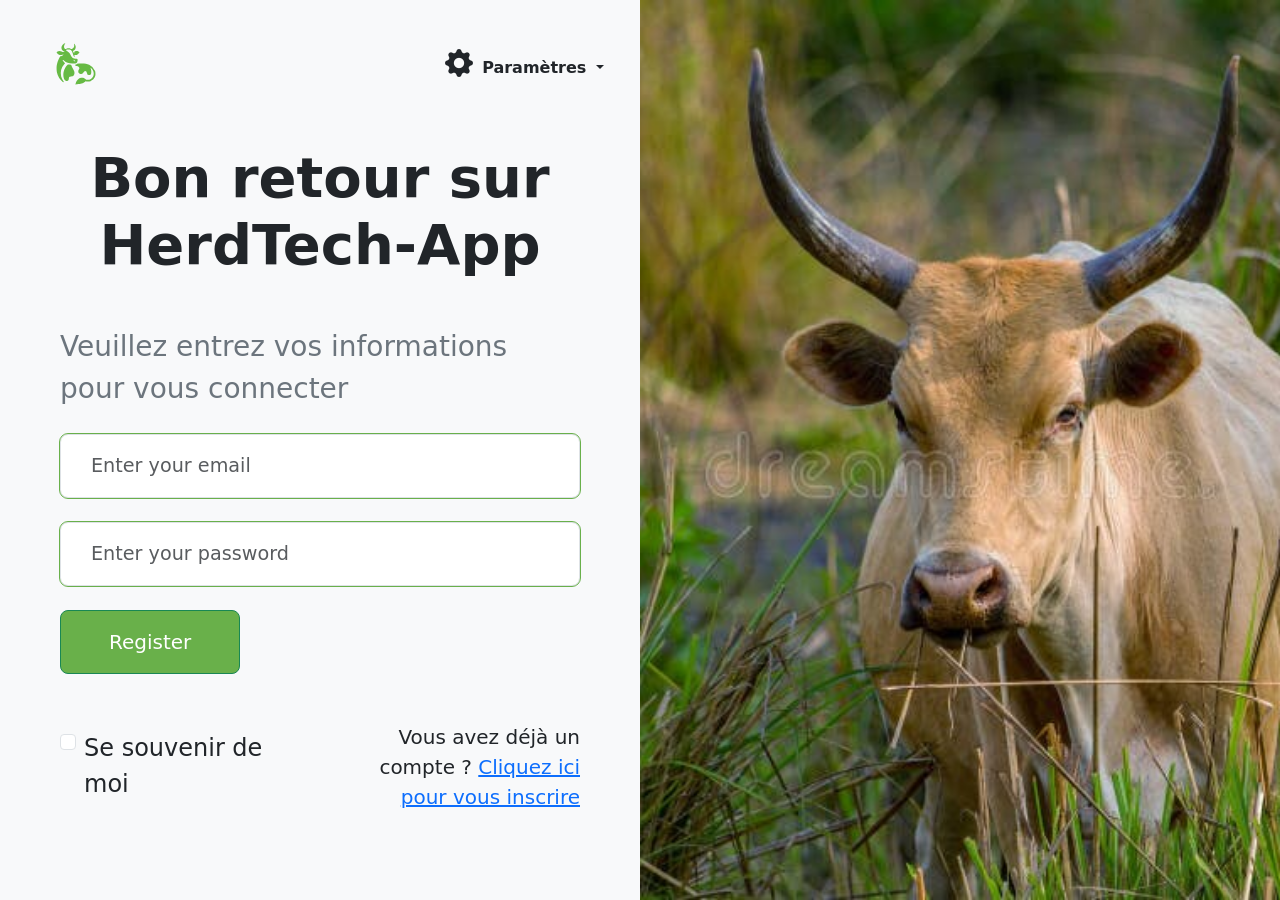
<file: connexion.html>
<!DOCTYPE html>
<html lang="fr">

<head>
    <meta charset="UTF-8">
    <meta name="viewport" content="width=device-width, initial-scale=1.0">
    <title>Connexion</title>
    <link rel="stylesheet" href="inscription.css">
    <link href="https://cdn.jsdelivr.net/npm/bootstrap@5.3.7/dist/css/bootstrap.min.css" rel="stylesheet">
    <link rel="stylesheet" href="https://cdn.jsdelivr.net/npm/bootstrap-icons@1.11.3/font/bootstrap-icons.min.css">
</head>
<body>
    <div class="container-fluid">
        <div class="row auth-container">
            <div class="col-md-6 bg-light d-flex flex-column form-side">
                <div class="d-flex justify-content-between align-items-center p-4">
                    <svg xmlns="http://www.w3.org/2000/svg" xml:space="preserve" width="80" height="80"
                        viewBox="0 0 158.8 158.8">
                        <path
                            d="m107.2 160.8 1.6-4.7c1.4-3.3 4.4-6.4 7.4-7.9 1.5-.7 2-.8 4.2-.8 3.1 0 4.4.5 6.7 2.7l1.6 1.5h3.3c3.3 0 3.4 0 5.1-.9 6.6-3.3 8.6-11.5 4.5-18.4-1-1.6-4.4-5.1-4.2-4.2l.9 2.9c.5 2 .6 2.7.6 5-.2 4.5-1.5 6.3-4.5 6.3q-3.7.1-4.2-4.3-.5-4.1-3.6-4-1.7 0-3.4 3.1-.6 1.4-1.8 2.1c-1 .7-1.3.8-3.1.8s-2.2-.1-3.2-.8a5 5 0 0 1-2.1-4.1c0-1.3.2-1.8 1-3.2 1.3-2.2 1.4-2.8 1-4q-.3-2-4.4-3.4c-2.2-.8-4.5-2-4.5-2.4l1-.4q1.8-.3 3.3-1.6c.7-.5 1-.6 6.6-.8 8.5-.2 13 .4 17.6 2.5a23 23 0 0 1 11.8 12.5c.7 2 1 6.8.5 9-.4 2-1.8 4.8-3.2 6.5s-4 3.6-6.3 4.5-6 1.1-8.3.6l-1.6-.3-1.1 1a16 16 0 0 1-6 3.6c-1 .2-4 .7-6.7 1zm-25.5-5.4a32 32 0 0 1-11-18c-.8-3-1-9.7-.6-13 .7-5.2 2.8-11.6 5.4-16.3 1.4-2.6 1.7-3 2.6-3q2.3 0 4.4-2 1.3-1.2 1.4-1.5l-2.5.5c-4.2 1.2-6.6.6-9.8-2.7-1-1-1.7-2-1.7-2.1 0-.5 2-1.9 3.5-2.3q3-1 6.5.6c2.3 1 3.6 1.2 5.1.8q2.3-.3-.4-1.1c-3-1.1-5-4-5-7.1s1.7-6.1 4.3-7.8c.9-.5 3.2-1.3 3.2-1l-1 1.9c-1 2-1.5 4.4-1.3 5.7.3 1.2 1.3 3 2 3.3s1 .2 2.7-.3c2.6-.9 6-1 8.1-.2.8.3 1.8.5 2.1.5 1.6 0 4.4-2.4 5-4.4.4-1.2.4-3.4.1-5q-.4-1.4.3-.8.6.3 1.3 1.5c3 4.6 1.6 10.2-3 12.5l-1.2.6a35 35 0 0 0 2.8 4.6V96l1.3-.6c1.9-1 5-1 6.8 0q1.3.7 1.8 1.3c.5.5.5.6.1 1.1a16 16 0 0 1-4.1 4c-1 .5-1.6.6-3.5.6h-2.2l.4 2c.7 2.6.7 2.6-.3 1.7s-1.4-1.6-2.7-5.4c-1.8-5.3-3.3-7.6-5.3-8.5-1.8-.8-7.3-.6-8.7.3-.4.3-.2.5 3.3 3 3 2 4 3.1 6.1 7.3 3 5.6 4.7 6.8 10 7 3.1.2 3.6.4 3.7 1.7q.2 2.9-.7 4.7c-1 2.2-2.5 2.8-7.3 3.2-7.4.7-14.6-1.4-18.6-5.4-1.4-1.5-1.8-1.7-2.4-1.5q-.7 0-.7.4c0 .6 2 3 3.3 4.4l1.5 1.4-1.3 1.5a28 28 0 0 0-6.4 25c.7 2.5 2.7 6.9 4.2 8.8 1 1.2 1 1.4.6 2q-.3.4-.6.5zm25.6-40.7q.5-.8-.9-1-1.2-.1-1.3-1.1-.2-1.1-1-.8c-.4.4-.5 1.4 0 2.1.5 1 2.4 1.5 3.2.8m-19 38.8c-5-2.6-6.5-13.5-3.1-22l2-4c1.2-2 4.3-5.5 5.2-6 .3-.1 6.5.4 6.7.6l.5 1.7q.5 2 4.2 8.6c2.3 4.3 2.4 8.4 0 10.7-1.2 1.4-2.3 1.7-5 1.8q-3.2 0-3.8 1.3c-.2.4-.5 1.7-.7 3-.3 3-.8 3.7-2.3 4.4s-2.2.6-3.6-.1"
                            style="fill:#67BA44;stroke-width:.264583" transform="translate(-29.1 -40.9)" />
                    </svg>
                    <div class="dropdown">
                        <a href="#" class="text-dark text-decoration-none dropdown-toggle fw-semibold"
                            data-bs-toggle="dropdown">
                            <i class="bi bi-gear-fill fs-3 me-1"></i>
                            Paramètres
                        </a>
                        <ul class="dropdown-menu">
                            <li><a class="dropdown-item" href="#"><i class="bi bi-moon-fill"></i> / <i
                                        class="bi bi-brightness-high-fill"></i> Mode sombre</a></li>
                            <li><a class="dropdown-item" href="#"><i class="bi bi-globe"></i> Langue</a></li>
                        </ul>
                    </div>
                </div>

                <div class="container px-lg-5 mt-3">
                    <h1 class="display-4 fw-bold text-center mb-5">
                        Bon retour sur HerdTech-App
                    </h1>
                    <p class="fs-3 text-secondary mb-4">
                        Veuillez entrez vos informations pour vous connecter
                    </p>
                    <form >
                        <div class=" outlined-input mb-4">
                            <input type="email" name="test" class="form-control form-control-lg" placeholder=" ">
                            <label for="test">Enter your email</label>
                        </div>
                        <div class="outlined-input mb-4">
                            <input type="password" name="test" class="form-control form-control-lg" placeholder=" ">
                            <label for="test">Enter your password</label>
                        </div>
                        <a href="index.html"><div class="btn btn-success COLOR btn-lg px-5 py-3 mb-5">
                            Register
                        </div></a>
                        <div class="row align-items-center">
                            <div class="col-md-6">
                                <div class="form-check">
                                    <input class="form-check-input" type="checkbox">
                                    <label class="form-check-label fs-4">
                                        Se souvenir de moi
                                    </label>
                                </div>
                            </div>
                            <div class="col-md-6 text-md-end mt-3 mt-md-0">
                                <span class="fs-5">
                                    Vous avez déjà un compte ?
                                </span>
                                <a href="inscription.html" class="fs-5">
                                    Cliquez ici pour vous inscrire
                                </a>
                            </div>
                        </div>
                    </form>
                </div>
            </div>
            <div class="col-md-6 p-0 image-side">
                <img src="Images/Login_img.jpg" alt="Boeuf" class="right-image">
            </div>
        </div>
    </div>
    <script src="https://cdn.jsdelivr.net/npm/bootstrap@5.3.7/dist/js/bootstrap.bundle.min.js"></script>
</body>

</html>
</file>
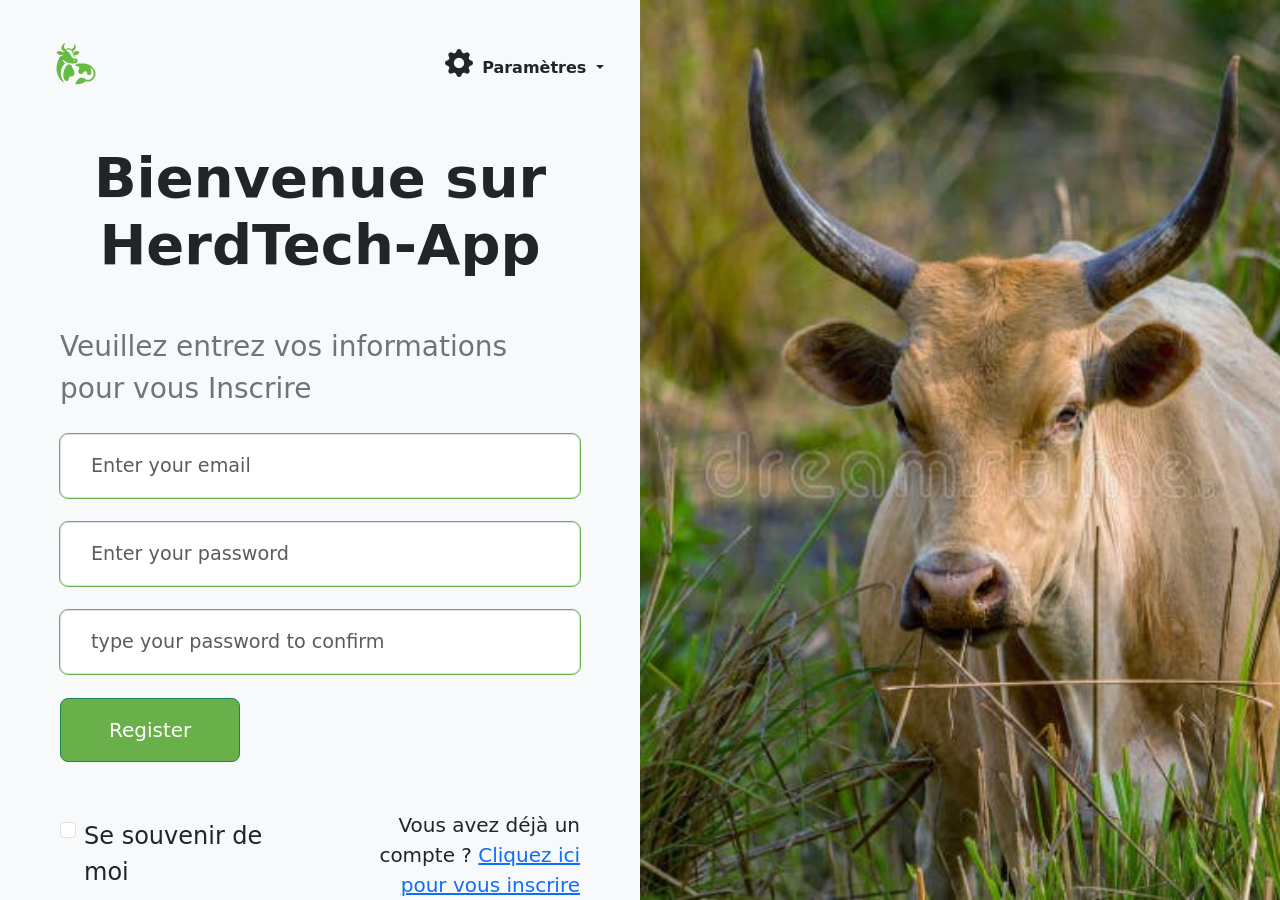
<file: inscription.html>
<!DOCTYPE html>
<html lang="fr">

<head>
    <meta charset="UTF-8">
    <meta name="viewport" content="width=device-width, initial-scale=1.0">
    <title>inscription</title>
    <link rel="stylesheet" href="inscription.css">
    <link href="https://cdn.jsdelivr.net/npm/bootstrap@5.3.7/dist/css/bootstrap.min.css" rel="stylesheet">
    <link rel="stylesheet" href="https://cdn.jsdelivr.net/npm/bootstrap-icons@1.11.3/font/bootstrap-icons.min.css">
</head>

<body>
    <div class="container-fluid">
        <div class="row auth-container">
            <div class="col-md-6 bg-light d-flex flex-column form-side">
                <div class="d-flex justify-content-between align-items-center p-4">
                    <svg xmlns="http://www.w3.org/2000/svg" xml:space="preserve" width="80" height="80"
                        viewBox="0 0 158.8 158.8">
                        <path
                            d="m107.2 160.8 1.6-4.7c1.4-3.3 4.4-6.4 7.4-7.9 1.5-.7 2-.8 4.2-.8 3.1 0 4.4.5 6.7 2.7l1.6 1.5h3.3c3.3 0 3.4 0 5.1-.9 6.6-3.3 8.6-11.5 4.5-18.4-1-1.6-4.4-5.1-4.2-4.2l.9 2.9c.5 2 .6 2.7.6 5-.2 4.5-1.5 6.3-4.5 6.3q-3.7.1-4.2-4.3-.5-4.1-3.6-4-1.7 0-3.4 3.1-.6 1.4-1.8 2.1c-1 .7-1.3.8-3.1.8s-2.2-.1-3.2-.8a5 5 0 0 1-2.1-4.1c0-1.3.2-1.8 1-3.2 1.3-2.2 1.4-2.8 1-4q-.3-2-4.4-3.4c-2.2-.8-4.5-2-4.5-2.4l1-.4q1.8-.3 3.3-1.6c.7-.5 1-.6 6.6-.8 8.5-.2 13 .4 17.6 2.5a23 23 0 0 1 11.8 12.5c.7 2 1 6.8.5 9-.4 2-1.8 4.8-3.2 6.5s-4 3.6-6.3 4.5-6 1.1-8.3.6l-1.6-.3-1.1 1a16 16 0 0 1-6 3.6c-1 .2-4 .7-6.7 1zm-25.5-5.4a32 32 0 0 1-11-18c-.8-3-1-9.7-.6-13 .7-5.2 2.8-11.6 5.4-16.3 1.4-2.6 1.7-3 2.6-3q2.3 0 4.4-2 1.3-1.2 1.4-1.5l-2.5.5c-4.2 1.2-6.6.6-9.8-2.7-1-1-1.7-2-1.7-2.1 0-.5 2-1.9 3.5-2.3q3-1 6.5.6c2.3 1 3.6 1.2 5.1.8q2.3-.3-.4-1.1c-3-1.1-5-4-5-7.1s1.7-6.1 4.3-7.8c.9-.5 3.2-1.3 3.2-1l-1 1.9c-1 2-1.5 4.4-1.3 5.7.3 1.2 1.3 3 2 3.3s1 .2 2.7-.3c2.6-.9 6-1 8.1-.2.8.3 1.8.5 2.1.5 1.6 0 4.4-2.4 5-4.4.4-1.2.4-3.4.1-5q-.4-1.4.3-.8.6.3 1.3 1.5c3 4.6 1.6 10.2-3 12.5l-1.2.6a35 35 0 0 0 2.8 4.6V96l1.3-.6c1.9-1 5-1 6.8 0q1.3.7 1.8 1.3c.5.5.5.6.1 1.1a16 16 0 0 1-4.1 4c-1 .5-1.6.6-3.5.6h-2.2l.4 2c.7 2.6.7 2.6-.3 1.7s-1.4-1.6-2.7-5.4c-1.8-5.3-3.3-7.6-5.3-8.5-1.8-.8-7.3-.6-8.7.3-.4.3-.2.5 3.3 3 3 2 4 3.1 6.1 7.3 3 5.6 4.7 6.8 10 7 3.1.2 3.6.4 3.7 1.7q.2 2.9-.7 4.7c-1 2.2-2.5 2.8-7.3 3.2-7.4.7-14.6-1.4-18.6-5.4-1.4-1.5-1.8-1.7-2.4-1.5q-.7 0-.7.4c0 .6 2 3 3.3 4.4l1.5 1.4-1.3 1.5a28 28 0 0 0-6.4 25c.7 2.5 2.7 6.9 4.2 8.8 1 1.2 1 1.4.6 2q-.3.4-.6.5zm25.6-40.7q.5-.8-.9-1-1.2-.1-1.3-1.1-.2-1.1-1-.8c-.4.4-.5 1.4 0 2.1.5 1 2.4 1.5 3.2.8m-19 38.8c-5-2.6-6.5-13.5-3.1-22l2-4c1.2-2 4.3-5.5 5.2-6 .3-.1 6.5.4 6.7.6l.5 1.7q.5 2 4.2 8.6c2.3 4.3 2.4 8.4 0 10.7-1.2 1.4-2.3 1.7-5 1.8q-3.2 0-3.8 1.3c-.2.4-.5 1.7-.7 3-.3 3-.8 3.7-2.3 4.4s-2.2.6-3.6-.1"
                            style="fill:#67BA44;stroke-width:.264583" transform="translate(-29.1 -40.9)" />
                    </svg>
                    <div class="dropdown">
                        <a href="#" class="text-dark text-decoration-none dropdown-toggle fw-semibold"
                            data-bs-toggle="dropdown">
                            <i class="bi bi-gear-fill fs-3 me-1"></i>
                            Paramètres
                        </a>
                        <ul class="dropdown-menu">
                            <li><a class="dropdown-item" href="#"><i class="bi bi-moon-fill"></i> / <i
                                        class="bi bi-brightness-high-fill"></i> Mode sombre</a></li>
                            <li><a class="dropdown-item" href="#"><i class="bi bi-globe"></i> Langue</a></li>
                        </ul>
                    </div>
                </div>

                <div class="container px-lg-5 mt-3">
                    <h1 class="display-4 fw-bold text-center mb-5">
                        Bienvenue sur HerdTech-App
                    </h1>
                    <p class="fs-3 text-secondary mb-4">
                        Veuillez entrez vos informations pour vous Inscrire
                    </p>
                    <form>
                        <div class=" outlined-input mb-4">
                            <input type="email"  name="test" class="form-control form-control-lg" placeholder=" ">
                            <label for="test">Enter your email</label>
                        </div>
                        <div class="outlined-input mb-4">
                            <input type="password" name="test" class="form-control form-control-lg" placeholder=" ">
                            <label for="test">Enter your password</label>
                        </div>
                        <div class="outlined-input mb-4">
                            <input type="password" class="form-control form-control-lg" placeholder=" ">
                            <label for="test">type your password to confirm</label>
                        </div>
                        <a href="connexion.html"><div class="btn btn-success COLOR btn-lg px-5 py-3 mb-5">
                            Register
                        </div></a>
                        <div class="row align-items-center">
                            <div class="col-md-6">
                                <div class="form-check">
                                    <input class="form-check-input" type="checkbox">
                                    <label class="form-check-label fs-4">
                                        Se souvenir de moi
                                    </label>
                                </div>
                            </div>
                            <div class="col-md-6 text-md-end mt-3 mt-md-0">
                                <span class="fs-5">
                                    Vous avez déjà un compte ?
                                </span>
                                <a href="connexion.html" class="fs-5">
                                    Cliquez ici pour vous inscrire
                                </a>
                            </div>
                        </div>
                    </form>
                </div>
            </div>
            <div class="col-md-6 p-0 image-side">
                <img src="Images/Login_img.jpg" alt="Boeuf" class="right-image">
            </div>
        </div>
    </div>
    <script src="https://cdn.jsdelivr.net/npm/bootstrap@5.3.7/dist/js/bootstrap.bundle.min.js"></script>
</body>

</html>
</file>
<file: inscription.css>
body {
    overflow-x: hidden;
    background: #f8f9fa;
}
.auth-container {
    min-height: 100vh;
}
.right-image {
    height: 100vh;
    object-fit: cover;
    width: 100%;
}

.form-control {
    height: 75px;
}
.COLOR{
    background-color: #69B04A !important;
}
@media (max-width:767.98px){

    .image-side{
        display:none;
    }

    .form-side{
        width:100%;
    }

}








.outlined-input {
    position: relative;
}

.outlined-input input {
    height: 4rem;
    outline: 1px solid #69B04B
}

.outlined-input label {
    position: absolute;
    top: 50%;
    left: 5%;
    transform: translateY(-50%);
    color: #595C5F;
    text-align: center;
    transition: .2s ;
    font-size: 1.2rem;
    pointer-events: none;
    padding: 0 5px;
}

.outlined-input input:not(:placeholder-shown) ~ label,
.outlined-input input:focus ~ label {
    top: 0px;
    left: 10px;
    font-size: 1rem;
}

/* .outlined-input input:hover {
    outline: 1px solid blue;
} */
.outlined-input input:focus ~ label {
     background-color: white;
}
</file>
